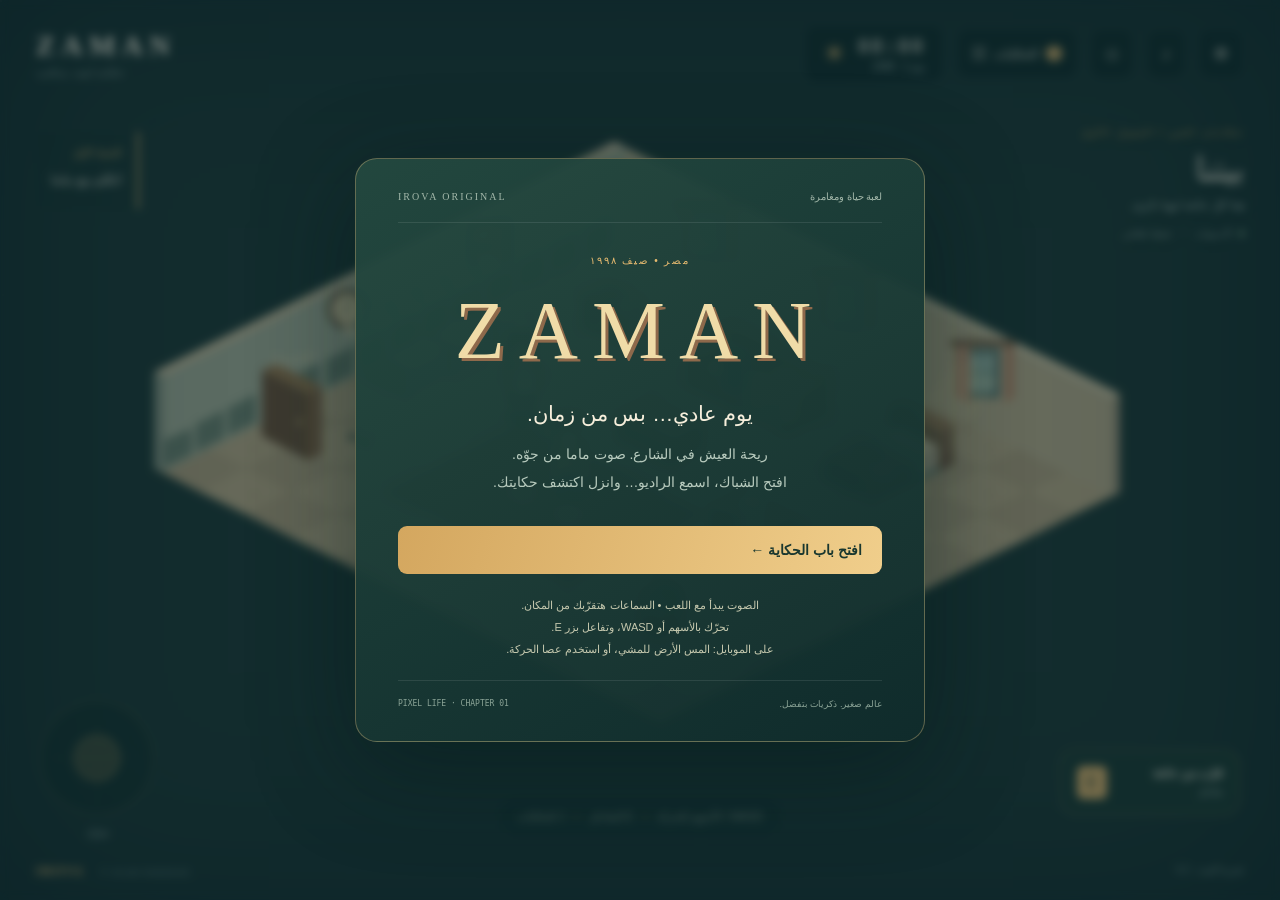
<file: index.html>
<!doctype html><html lang="ar" dir="rtl"><head><meta charset="utf-8"><meta name="viewport" content="width=device-width,initial-scale=1,viewport-fit=cover"><meta name="theme-color" content="#142c2c"><meta name="description" content="ZAMAN — حكاية صغيرة في حي مصري. لعبة من IROVA."><title>ZAMAN • حكاية لسه بتتكتب | IROVA</title><link rel="stylesheet" href="style.css?v=03"></head><body>
<canvas id="world" aria-label="عالم زمان. استخدم الأسهم أو WASD للتحرك و E للتفاعل"></canvas><div class="vignette"></div>
<header><a class="brand" href="#" aria-label="زمان">ZAMAN<span>حكاية لسه بتتكتب</span></a><div class="clock"><span id="daylight">☀</span><div><b id="time">08:00</b><small id="date">صيف ١٩٩٨</small></div></div><button id="journalBtn" class="iconbtn">☷ <span>الحكايات</span><i id="badge">1</i></button><button id="tasksBtn" class="iconbtn" aria-label="المغامرات والطريق">◇</button><button id="quickSound" class="iconbtn" aria-label="كتم الصوت">♪</button><button id="settingsBtn" class="iconbtn" aria-label="الحفظ والإعدادات">⚙</button></header>
<aside class="location"><span class="eyebrow">حكايات الحي / الفصل الأول</span><h1 id="place">بيتنا</h1><p id="subtitle">هنا كل حاجة ليها ذكرى.</p><div class="age"><span class="dot"></span><span id="age">٨ سنوات</span><span class="divider">/</span><span id="saveState">محفوظ تلقائيًا</span></div></aside>
<div class="objective" id="objective"><span>الخيط الأول</span><p id="goal">اتكلم مع ماما</p></div>
<div id="toast" role="status"></div><div class="bottomhint" id="hint">WASD / الأسهم للحركة <span>•</span> E للتفاعل <span>•</span> J للحكايات</div>
<div class="joystick" id="joystick" aria-label="عصا الحركة"><div id="knob"></div><span>تحرّك</span></div><button id="interact" class="interact"><span class="key">E</span><b id="target">استكشف الحي</b><small>تفاعل</small></button><footer>IROVA <span>© ISLAM RAMADAN</span><b>تجربة البيت · 0.3</b></footer>
<div class="overlay" id="welcome"><section class="welcome panel"><div class="intro-top">IROVA ORIGINAL <span>لعبة حياة ومغامرة</span></div><p class="eyebrow">مصر • صيف ١٩٩٨</p><h2>ZAMAN</h2><h3>يوم عادي… بس من زمان.</h3><p>ريحة العيش في الشارع. صوت ماما من جوّه.<br>افتح الشباك، اسمع الراديو… وانزل اكتشف حكايتك.</p><button id="start" class="primary">افتح باب الحكاية <span>←</span></button><div class="intro-controls">الصوت يبدأ مع اللعب • السماعات هتقرّبك من المكان.<br>تحرّك بالأسهم أو WASD، وتفاعل بزر E.<br>على الموبايل: المس الأرض للمشي، أو استخدم عصا الحركة.</div><div class="intro-foot">عالم صغير. ذكريات بتفضل. <span>PIXEL LIFE · CHAPTER 01</span></div></section></div>
<div class="overlay hidden" id="dialog"><section class="panel dialogue"><div class="eyebrow">حكاية من الحي</div><h2 id="speaker"></h2><p id="speech"></p><div id="choices"></div><button id="closeDialog" class="primary">تمام <span>↵</span></button></section></div>
<div class="overlay hidden" id="journal"><section class="panel journal"><button class="close" data-close="journal" aria-label="إغلاق">×</button><span class="eyebrow">أيام بنعيشها… وحكايات بنفتكرها</span><h2>دفتر الحكايات</h2><div class="tabs"><button id="storyTab" class="active">الحكايات</button><button id="bagTab">في جيبي</button><button id="peopleTab">الناس</button></div><div id="journalContent"></div></section></div>
<div class="overlay hidden" id="tasks"><section class="panel journal"><button class="close" data-close="tasks" aria-label="إغلاق">×</button><span class="eyebrow">كل مشوار بداية حكاية</span><h2>مغامراتك في الحي</h2><p class="task-help">اختار مغامرة عشان نمشي لأقرب باب أو شخص. افتح الأبواب بنفسك بزر التفاعل.</p><div id="taskList"></div></section></div><div class="overlay hidden" id="settings"><section class="panel settings"><button class="close" data-close="settings" aria-label="إغلاق">×</button><span class="eyebrow">خلي حكايتك معاك</span><h2>الحفظ والإعدادات</h2><p>الحفظ تلقائي على نفس المتصفح والجهاز. نزّل نسخة احتياطية عشان تنقل عالمك أو تحميه من مسح بيانات المتصفح.</p><button id="save" class="secondary">احفظ الآن</button><button id="export" class="secondary">تنزيل نسخة من عالمي</button><label class="secondary file">استرجاع عالم محفوظ<input id="import" type="file" accept=".json,application/json"></label><button id="sound" class="secondary">الصوت: شغال</button><button id="fullscreen" class="secondary">ملء الشاشة</button><p class="note">السنة = ١٢ يوم. دقيقة حقيقية = ساعتين في العالم. الوقت يتوقف أثناء الحوار وخارج التبويب. التقدم بالعمر يغيّر طول الشخصية وبعض الحوارات والحي.</p><button id="reset" class="danger">ابدأ حكاية جديدة</button></section></div>
<script src="engine.js?v=03"></script><script src="game.js?v=03"></script></body></html>
</file>
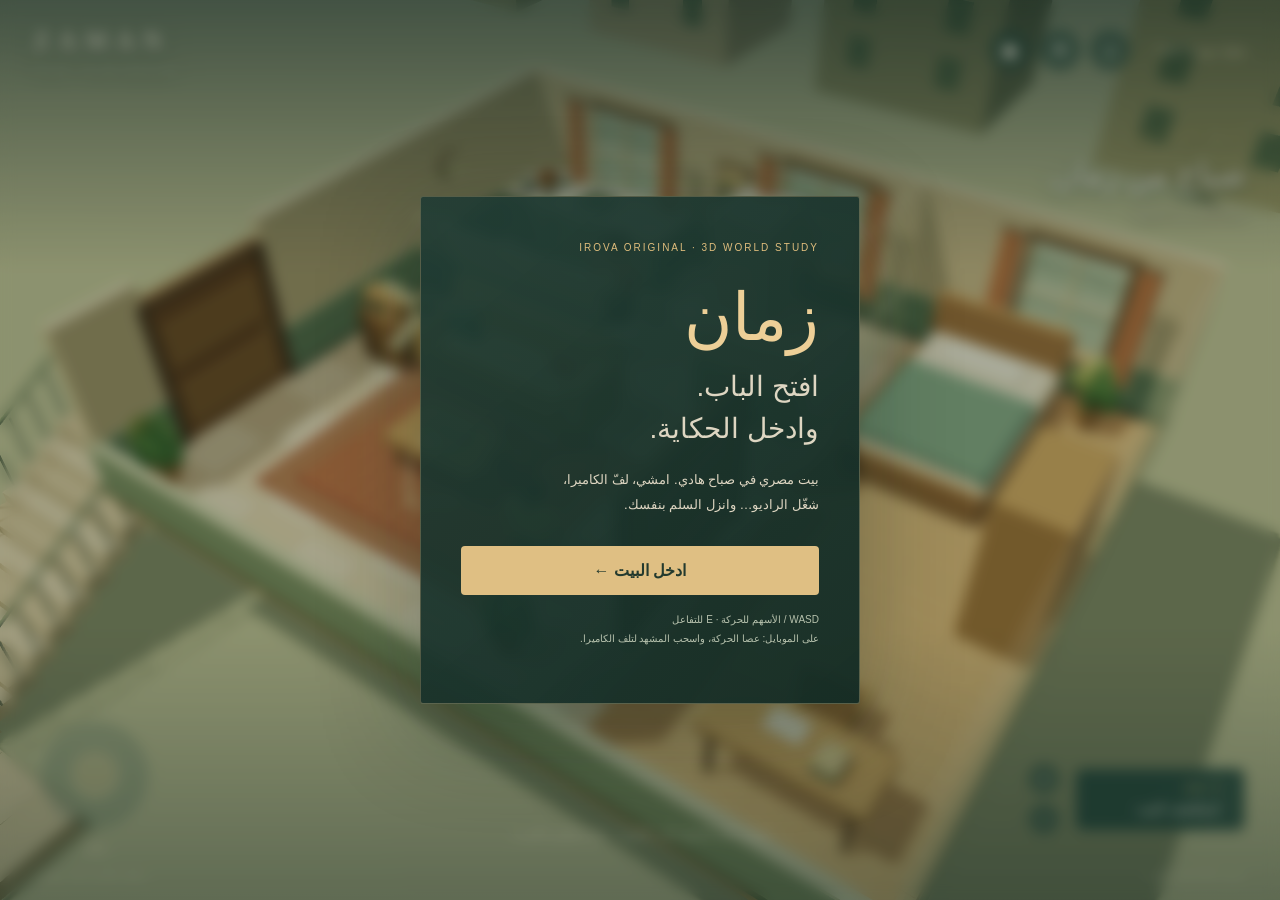
<file: 3d/index.html>
<!doctype html><html lang="ar" dir="rtl"><head><meta charset="utf-8"><meta name="viewport" content="width=device-width,initial-scale=1,viewport-fit=cover"><meta name="theme-color" content="#202e2a"><title>ZAMAN — بيتنا في 3D | IROVA</title><link rel="stylesheet" href="style.css?v=1"></head><body>
<canvas id="world" aria-label="عالم زمان ثلاثي الأبعاد"></canvas><div class="film"></div>
<header><a class="brand" href="../">ZAMAN<small>IROVA · ISLAM RAMADAN</small></a><div class="right"><span id="clock">صباح • ١٩٩٨</span><button id="sound" aria-label="تشغيل الصوت">♫</button><button id="lighting" aria-label="تغيير الليل والنهار">☀</button><button id="view" aria-label="تغيير زاوية الكاميرا">◉</button></div></header>
<aside><span class="kicker">الفصل الأول / البيت</span><h1 id="place">صباح من زمان.</h1><p id="goal">ماما بتنادي من المطبخ.</p></aside>
<div id="hint">اسحب على المشهد لتلف الكاميرا · عجلة الماوس للتقريب</div><div id="toast" role="status"></div>
<div id="stick" aria-label="عصا الحركة"><div id="knob"></div><span>تحرّك</span></div><div class="actions"><button id="interact"><small>E · تفاعل</small><span id="target">استكشف البيت</span></button><div class="zoom"><button id="zoomIn" aria-label="تقريب">＋</button><button id="zoomOut" aria-label="إبعاد">−</button></div></div>
<footer><span>تجربة 3D قابلة للعب</span><span id="saved">حفظ تلقائي على جهازك</span></footer>
<div id="welcome" class="overlay"><section class="card"><span class="kicker">IROVA ORIGINAL · 3D WORLD STUDY</span><h2>زمان</h2><p class="lead">افتح الباب.<br>وادخل الحكاية.</p><p>بيت مصري في صباح هادي. امشي، لفّ الكاميرا،<br>شغّل الراديو… وانزل السلم بنفسك.</p><button id="start" disabled>بنجهّز البيت…</button><small>WASD / الأسهم للحركة · E للتفاعل<br>على الموبايل: عصا الحركة، واسحب المشهد لتلف الكاميرا.</small><div id="loadError" role="alert"></div></section></div>
<div id="dialog" class="overlay hidden"><section class="card dialogue"><span class="kicker">حكاية في بيتنا</span><h2 id="speaker"></h2><p id="speech"></p><button id="close">تمام ←</button></section></div>
<script src="vendor/three.min.js" onerror="document.getElementById('loadError').textContent='تحميل محرك الرسومات متعذّر. اتأكد من الإنترنت وحدّث الصفحة.'"></script><script src="physics.js?v=1"></script><script src="world.js?v=1"></script><script src="compat.js?v=3"></script><script src="game.js?v=2"></script></body></html>
</file>
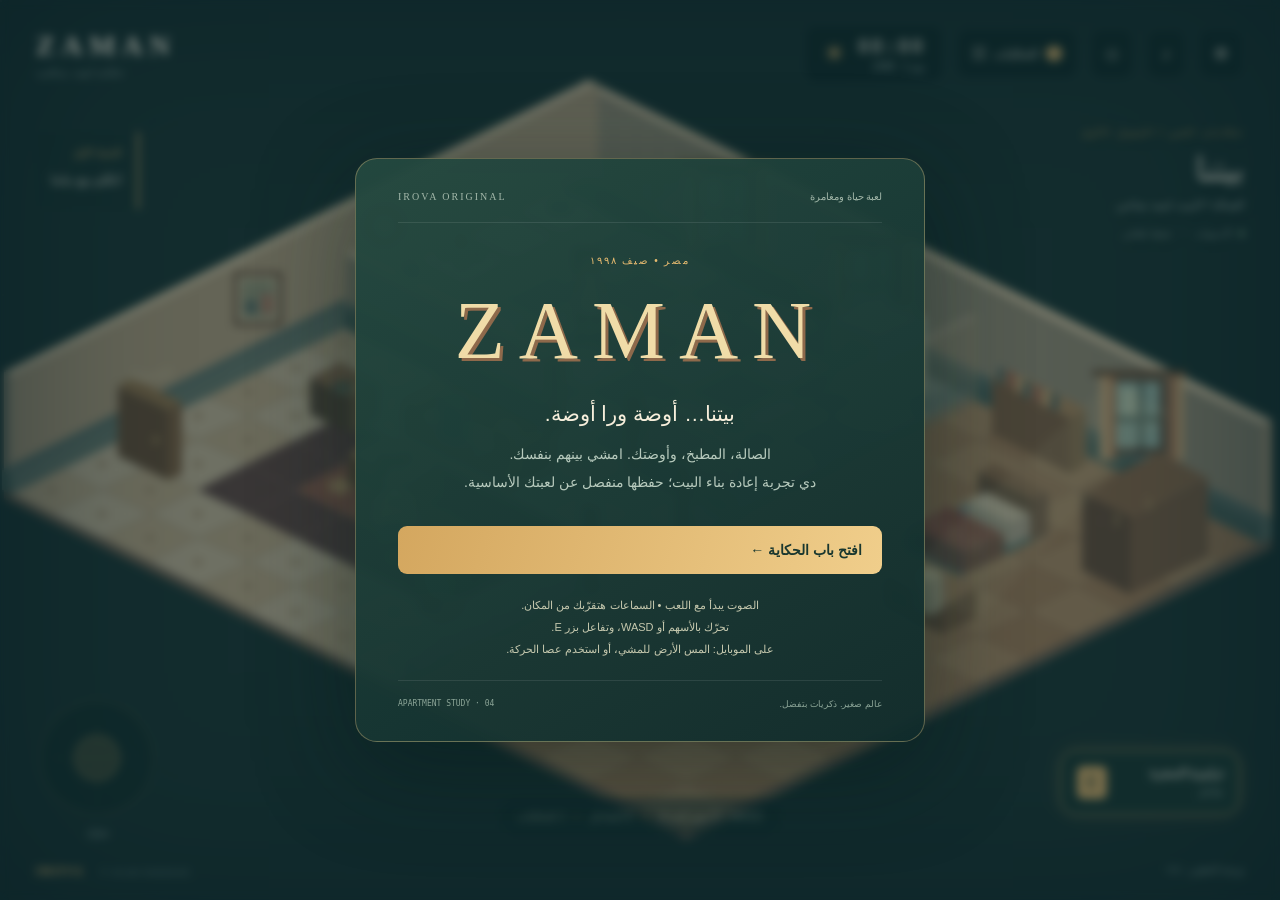
<file: lab/index.html>
<!doctype html><html lang="ar" dir="rtl"><head><meta charset="utf-8"><meta name="viewport" content="width=device-width,initial-scale=1,viewport-fit=cover"><meta name="theme-color" content="#142c2c"><meta name="description" content="ZAMAN — حكاية صغيرة في حي مصري. لعبة من IROVA."><title>ZAMAN • حكاية لسه بتتكتب | IROVA</title><link rel="stylesheet" href="style.css?v=lab04"></head><body>
<canvas id="world" aria-label="عالم زمان. استخدم الأسهم أو WASD للتحرك و E للتفاعل"></canvas><div class="vignette"></div>
<header><a class="brand" href="#" aria-label="زمان">ZAMAN<span>حكاية لسه بتتكتب</span></a><div class="clock"><span id="daylight">☀</span><div><b id="time">08:00</b><small id="date">صيف ١٩٩٨</small></div></div><button id="journalBtn" class="iconbtn">☷ <span>الحكايات</span><i id="badge">1</i></button><button id="tasksBtn" class="iconbtn" aria-label="المغامرات والطريق">◇</button><button id="quickSound" class="iconbtn" aria-label="كتم الصوت">♪</button><button id="settingsBtn" class="iconbtn" aria-label="الحفظ والإعدادات">⚙</button></header>
<aside class="location"><span class="eyebrow">حكايات الحي / الفصل الأول</span><h1 id="place">بيتنا</h1><p id="subtitle">هنا كل حاجة ليها ذكرى.</p><div class="age"><span class="dot"></span><span id="age">٨ سنوات</span><span class="divider">/</span><span id="saveState">محفوظ تلقائيًا</span></div></aside>
<div class="objective" id="objective"><span>الخيط الأول</span><p id="goal">اتكلم مع ماما</p></div>
<div id="toast" role="status"></div><div class="bottomhint" id="hint">WASD / الأسهم للحركة <span>•</span> E للتفاعل <span>•</span> J للحكايات</div>
<div class="joystick" id="joystick" aria-label="عصا الحركة"><div id="knob"></div><span>تحرّك</span></div><button id="interact" class="interact"><span class="key">E</span><b id="target">استكشف الحي</b><small>تفاعل</small></button><footer>IROVA <span>© ISLAM RAMADAN</span><b>ورشة التطوير · 0.4</b></footer>
<div class="overlay" id="welcome"><section class="welcome panel"><div class="intro-top">IROVA ORIGINAL <span>لعبة حياة ومغامرة</span></div><p class="eyebrow">مصر • صيف ١٩٩٨</p><h2>ZAMAN</h2><h3>بيتنا… أوضة ورا أوضة.</h3><p>الصالة، المطبخ، وأوضتك. امشي بينهم بنفسك.<br>دي تجربة إعادة بناء البيت؛ حفظها منفصل عن لعبتك الأساسية.</p><button id="start" class="primary">افتح باب الحكاية <span>←</span></button><div class="intro-controls">الصوت يبدأ مع اللعب • السماعات هتقرّبك من المكان.<br>تحرّك بالأسهم أو WASD، وتفاعل بزر E.<br>على الموبايل: المس الأرض للمشي، أو استخدم عصا الحركة.</div><div class="intro-foot">عالم صغير. ذكريات بتفضل. <span>APARTMENT STUDY · 04</span></div></section></div>
<div class="overlay hidden" id="dialog"><section class="panel dialogue"><div class="eyebrow">حكاية من الحي</div><h2 id="speaker"></h2><p id="speech"></p><div id="choices"></div><button id="closeDialog" class="primary">تمام <span>↵</span></button></section></div>
<div class="overlay hidden" id="journal"><section class="panel journal"><button class="close" data-close="journal" aria-label="إغلاق">×</button><span class="eyebrow">أيام بنعيشها… وحكايات بنفتكرها</span><h2>دفتر الحكايات</h2><div class="tabs"><button id="storyTab" class="active">الحكايات</button><button id="bagTab">في جيبي</button><button id="peopleTab">الناس</button></div><div id="journalContent"></div></section></div>
<div class="overlay hidden" id="tasks"><section class="panel journal"><button class="close" data-close="tasks" aria-label="إغلاق">×</button><span class="eyebrow">كل مشوار بداية حكاية</span><h2>مغامراتك في الحي</h2><p class="task-help">اختار مغامرة عشان نمشي لأقرب باب أو شخص. افتح الأبواب بنفسك بزر التفاعل.</p><div id="taskList"></div></section></div><div class="overlay hidden" id="settings"><section class="panel settings"><button class="close" data-close="settings" aria-label="إغلاق">×</button><span class="eyebrow">خلي حكايتك معاك</span><h2>الحفظ والإعدادات</h2><p>الحفظ تلقائي على نفس المتصفح والجهاز. نزّل نسخة احتياطية عشان تنقل عالمك أو تحميه من مسح بيانات المتصفح.</p><button id="save" class="secondary">احفظ الآن</button><button id="export" class="secondary">تنزيل نسخة من عالمي</button><label class="secondary file">استرجاع عالم محفوظ<input id="import" type="file" accept=".json,application/json"></label><button id="sound" class="secondary">الصوت: شغال</button><button id="fullscreen" class="secondary">ملء الشاشة</button><p class="note">السنة = ١٢ يوم. دقيقة حقيقية = ساعتين في العالم. الوقت يتوقف أثناء الحوار وخارج التبويب. التقدم بالعمر يغيّر طول الشخصية وبعض الحوارات والحي.</p><button id="reset" class="danger">ابدأ حكاية جديدة</button></section></div>
<script src="engine.js?v=lab04"></script><script src="game.js?v=lab04"></script></body></html>
</file>
<file: style.css>
:root{--ink:#f6eedb;--muted:#acbcb2;--gold:#e8bb70;--panel:#163330;--line:#ffffff18}*{box-sizing:border-box}html,body{margin:0;width:100%;height:100%;overflow:hidden;background:#102b2d;color:var(--ink);font-family:Tahoma,Arial,sans-serif}button,a,label{-webkit-tap-highlight-color:transparent}button{font:inherit;cursor:pointer;color:inherit}button:focus-visible,a:focus-visible{outline:2px solid var(--gold);outline-offset:4px}canvas{position:absolute;inset:0;width:100%;height:100%;image-rendering:pixelated;touch-action:none}.vignette{pointer-events:none;position:absolute;inset:0;box-shadow:inset 0 0 150px #071d2160}header{position:absolute;top:24px;right:36px;left:36px;display:flex;align-items:center;gap:12px;direction:ltr}.brand{color:var(--ink);text-decoration:none;font:700 28px Georgia,serif;letter-spacing:7px;flex:1}.brand span{display:block;font:10px Tahoma;letter-spacing:1px;color:var(--muted);margin-top:5px}.clock{display:flex;gap:13px;align-items:center;border:1px solid var(--line);background:#132d2bd9;border-radius:12px;padding:10px 18px;direction:ltr}.clock>span{color:var(--gold);font-size:25px}.clock b{font:19px monospace;letter-spacing:2px}.clock small{display:block;color:var(--muted);font-size:10px;margin-top:4px;direction:rtl}.iconbtn{border:1px solid var(--line);background:#132d2bd9;border-radius:12px;padding:15px;display:flex;gap:8px;align-items:center;font-size:16px}.iconbtn span{font-size:12px}.iconbtn i{background:var(--gold);color:#193531;font:10px monospace;border-radius:20px;padding:2px 5px}.location{position:absolute;right:36px;top:122px;pointer-events:none;text-shadow:0 2px 9px #082521}.eyebrow{font-size:10px;letter-spacing:2px;color:var(--gold)}h1{font-size:34px;font-weight:400;margin:9px 0} .location p{font-size:12px;color:#cad5ca;margin:0}.age{display:flex;align-items:center;gap:8px;font-size:10px;color:var(--muted);margin-top:16px}.dot{width:5px;height:5px;background:#9ec79d;border-radius:50%}.divider{opacity:.4;margin:0 2px}.objective{position:absolute;left:36px;top:132px;text-align:right;padding:0 14px;border-right:2px solid var(--gold);max-width:240px;pointer-events:none}.objective span{color:var(--gold);font-size:10px}.objective p{font-size:13px;line-height:1.8;margin:8px 0}.bottomhint{position:absolute;bottom:65px;left:50%;transform:translateX(-50%);font-size:11px;color:#cbcfbe;white-space:nowrap;background:#163330b0;padding:12px 18px;border-radius:30px;direction:rtl}.bottomhint span{color:var(--gold);margin:0 7px}.interact{position:absolute;bottom:85px;right:40px;width:180px;min-height:65px;border:1px solid #e8bb7050;background:#203e35ed;border-radius:16px;text-align:right;padding:13px 16px}.interact .key{float:left;padding:7px 10px;border-radius:6px;background:var(--gold);color:#1c3730;font:16px monospace}.interact b{font-size:12px;display:block;max-width:112px}.interact small{display:block;font-size:10px;color:var(--muted);margin-top:6px}.interact.ready{border-color:var(--gold);box-shadow:0 0 25px #e8bb7020}.joystick{position:absolute;left:40px;bottom:85px;width:114px;height:114px;border:1px solid #e8bb7040;border-radius:100%;background:#133a3355;touch-action:none}.joystick:before,.joystick:after{content:'';position:absolute;left:50%;top:10%;height:80%;width:1px;background:#e8bb7010}.joystick:after{transform:rotate(90deg)}#knob{width:46px;height:46px;border-radius:50%;background:#e8bb7030;border:1px solid #e8bb7080;position:absolute;top:33px;left:33px}.joystick span{position:absolute;width:100%;bottom:-24px;text-align:center;font-size:10px;color:var(--muted)}footer{position:absolute;bottom:21px;left:36px;right:36px;font:bold 12px Georgia;letter-spacing:2px;direction:ltr;color:#e8bb70}footer span{color:#7c9991;font:8px Arial;letter-spacing:1px;margin-left:12px}footer b{float:right;font:10px Tahoma;color:#8ea69c;letter-spacing:0}.overlay{position:absolute;inset:0;background:#051c2480;backdrop-filter:blur(5px);display:flex;align-items:center;justify-content:center;padding:22px;z-index:10}.hidden{display:none!important}.panel{background:linear-gradient(145deg,#22483e,#122d2c);border:1px solid #e8bb7038;border-radius:22px;padding:36px;box-shadow:0 25px 100px #00191670;width:100%;max-width:520px;max-height:90dvh;overflow:auto;position:relative}.welcome{max-width:570px;text-align:center;padding:32px 42px}.intro-top{display:flex;justify-content:space-between;direction:ltr;font:10px Georgia;letter-spacing:2px;color:#a3b8aa;border-bottom:1px solid var(--line);padding-bottom:20px;margin-bottom:32px}.intro-top span{font:10px Tahoma;letter-spacing:0}.welcome h2{font:76px Georgia;letter-spacing:12px;margin:18px 0;color:#f2dfb1;text-shadow:3px 3px #8e694b}.welcome h3{font-size:21px;font-weight:400;margin:24px 0 12px}.welcome p:not(.eyebrow){color:#b7cabd;line-height:2;font-size:14px}.primary{width:100%;background:var(--gold);color:#19372f;border:0;border-radius:9px;padding:16px 20px;font-weight:bold;font-size:14px;margin-top:16px;text-align:right}.primary span{float:left}.intro-controls{font-size:11px;color:#a1b8aa;line-height:2;margin:20px 0}.intro-foot{border-top:1px solid var(--line);padding-top:18px;display:flex;justify-content:space-between;font-size:9px;color:#8ba497}.intro-foot span{font:8px monospace}.dialogue h2,.journal h2,.settings h2{font-weight:400;font-size:25px}.dialogue p{line-height:2.1;color:#e0e5d6;font-size:16px}.secondary{display:block;width:100%;border:1px solid #e8bb7040;border-radius:9px;background:#ffffff05;text-align:right;padding:13px 15px;margin:10px 0;font-size:13px}.close{position:absolute;left:20px;top:15px;background:none;border:0;font-size:28px;color:#a8beb1}.journal{max-width:560px}.tabs{display:flex;gap:6px;margin:24px 0}.tabs button{flex:1;background:none;border:1px solid var(--line);padding:11px;border-radius:8px;font-size:12px}.tabs button.active{background:var(--gold);color:#17352e}.entry{border-bottom:1px solid var(--line);padding:16px 0;font-size:13px;line-height:1.9}.entry small{color:var(--gold);display:block;font-size:10px}.settings p{font-size:13px;line-height:1.9;color:#b8c9bd}.settings .note{font-size:11px}.file input{display:none}.file{cursor:pointer}.danger{border:0;background:none;color:#e3a295;padding:12px;width:100%;font-size:12px}#toast{position:absolute;top:95px;left:50%;transform:translateX(-50%);background:#e8bb70;color:#1b3b32;padding:12px 20px;border-radius:9px;font-size:12px;display:none;z-index:20;max-width:90%;text-align:center}
@media(max-width:700px){header{top:max(16px,env(safe-area-inset-top));left:18px;right:18px;gap:7px}.brand{font-size:21px;letter-spacing:4px}.brand span{font-size:8px}.clock{padding:8px 10px;gap:7px}.clock b{font-size:15px}.clock small{font-size:8px}.clock>span{font-size:18px}.iconbtn{padding:11px}.iconbtn span{display:none}.location{top:100px;right:20px}.eyebrow{font-size:8px}.location h1{font-size:26px}.location p{font-size:10px;max-width:180px}.age{font-size:8px}.objective{left:18px;top:108px;max-width:130px;padding-right:10px}.objective p{font-size:10px}.objective span{font-size:8px}.bottomhint{display:none}.joystick{bottom:95px;left:24px}.interact{right:22px;bottom:112px;width:156px;min-height:65px}.interact b{max-width:95px;font-size:11px}footer{left:20px;right:20px;bottom:22px;font-size:11px}footer span{font-size:6px}.welcome{padding:25px}.welcome h2{font-size:54px;letter-spacing:7px}.welcome h3{font-size:18px}.panel{padding:27px;max-height:86dvh}.intro-top{font-size:8px;margin-bottom:24px}.intro-foot{font-size:8px;gap:10px}.intro-foot span{font-size:7px}.dialogue p{font-size:14px}}@media(max-height:500px){.location{top:85px}.objective{top:92px}.joystick{bottom:40px;width:100px;height:100px}#knob{top:26px;left:26px}.interact{bottom:50px}.welcome h2{font-size:40px;margin:5px}.welcome h3{margin:5px}.welcome .intro-top,.welcome .intro-foot,.intro-controls{display:none}.welcome p:not(.eyebrow){font-size:12px}.bottomhint{display:none}footer{bottom:12px}.panel{max-height:94dvh}}

.task-help{font-size:12px;line-height:1.9;color:var(--muted)}.entry .secondary{margin-bottom:0} @media(max-width:380px){header{gap:4px}.brand{font-size:18px}.iconbtn{padding:9px}.clock{padding:7px}.brand span{font-size:7px}}

/* 0.3: warmer, less intrusive presentation */
.welcome{background:linear-gradient(150deg,#244940f5,#102c2cf5);border-color:#d5b87c65}.welcome h2{font-size:82px;letter-spacing:14px;color:#f0dca8}.primary{background:linear-gradient(105deg,#d4a75f,#f0ce8b)}.clock,.iconbtn{backdrop-filter:blur(10px)}.vignette{box-shadow:inset 0 0 190px #071b2280}.location h1{font-family:Georgia,Tahoma,serif}.objective{background:#102d2822;padding:10px 15px}.joystick{background:#102d2866}.bottomhint{opacity:.7}.intro-controls{color:#c5c8ae}@media(max-width:700px){header{gap:5px;left:12px;right:12px}.iconbtn{padding:10px}.brand{font-size:19px;letter-spacing:3px}.clock{padding:7px}.clock>span{display:none}.welcome h2{font-size:52px;letter-spacing:7px}}
</file>
<file: 3d/style.css>
*{box-sizing:border-box}html,body{margin:0;width:100%;height:100%;overflow:hidden;background:#273a33;color:#f5ead7;font-family:Tahoma,Arial,sans-serif}button,a{-webkit-tap-highlight-color:transparent}button{font:inherit;cursor:pointer;color:inherit}#world{position:fixed;inset:0;width:100%;height:100%;touch-action:none;display:block}.film{position:fixed;inset:0;pointer-events:none;background:linear-gradient(180deg,#0d221e90,transparent 30%,transparent 70%,#172b2560)}header{position:fixed;inset:26px 34px auto;display:flex;direction:ltr;align-items:center;justify-content:space-between;pointer-events:none}.brand{font:26px Georgia;letter-spacing:8px;color:#f6ead3;text-decoration:none;pointer-events:auto;text-shadow:0 2px 15px #10251c}.brand small{display:block;font:8px Arial;letter-spacing:2.2px;margin-top:9px;color:#c9d4bd}.right{display:flex;gap:8px;align-items:center;pointer-events:auto;direction:rtl}.right button,.zoom button{width:42px;height:42px;border:1px solid #f7e2ba33;background:#193b3190;backdrop-filter:blur(15px);border-radius:50%;font-size:20px}.right span{font-size:11px;margin-left:16px;color:#ead6b3}aside{position:fixed;top:125px;right:35px;text-shadow:0 2px 12px #162f24;pointer-events:none}.kicker{font-size:10px;letter-spacing:2px;color:#dfbd7d}h1{font-size:32px;font-weight:400;margin:12px 0}aside p{font-size:12px;color:#e5d6ba}#hint{position:fixed;bottom:60px;left:50%;transform:translateX(-50%);font-size:11px;white-space:nowrap;color:#e7ddc7b0;pointer-events:none}#stick{position:fixed;bottom:70px;left:40px;width:110px;height:110px;border:1px solid #f5dfae55;border-radius:50%;background:#173d352b;touch-action:none;display:grid;place-items:center;user-select:none}#knob{width:46px;height:46px;border:1px solid #f5dfae66;background:#e2c38644;border-radius:50%;pointer-events:none}#stick span{position:absolute;bottom:-24px;font-size:10px;color:#ddceb1}.actions{position:fixed;bottom:65px;right:35px;display:flex;align-items:center;gap:15px}#interact{min-width:170px;border-radius:8px;padding:13px 24px;border:1px solid #e3c58d66;background:#193b31d9;backdrop-filter:blur(15px);text-align:right}#interact small{display:block;font-size:9px;color:#dfbd7d;margin-bottom:7px}#interact span{font-size:13px}.zoom{display:flex;flex-direction:column;gap:8px}.zoom button{width:32px;height:32px;font-size:16px}footer{position:fixed;bottom:20px;left:35px;right:35px;display:flex;justify-content:space-between;direction:rtl;color:#e7ddc788;font-size:9px;letter-spacing:1px;pointer-events:none}.overlay{position:fixed;inset:0;display:grid;place-items:center;background:#132c2850;backdrop-filter:blur(7px);padding:20px}.hidden{display:none!important}.card{width:440px;max-width:100%;background:linear-gradient(140deg,#213d35ed,#142c25f5);border:1px solid #c9b08155;padding:40px;border-radius:3px;box-shadow:0 25px 100px #0b201a50;text-align:right}.card h2{font-size:66px;margin:24px 0 10px;font-weight:400;color:#edcf97}.card .lead{font-size:28px;line-height:1.5;margin:10px 0 18px}.card p{font-size:13px;line-height:1.9;color:#ded6c2}.card button{border:0;border-radius:4px;background:#dfbf83;color:#233a2e;width:100%;padding:15px;margin:15px 0;font-weight:bold}.card button:disabled{opacity:.5}.card small{display:block;font-size:10px;color:#b6c1ad;line-height:1.9}.dialogue h2{font-size:26px}.dialogue p{font-size:16px}#toast{position:fixed;left:50%;top:100px;transform:translateX(-50%);background:#e4c48e;color:#273d30;padding:12px 20px;border-radius:4px;font-size:12px;max-width:85%;text-align:center;display:none;pointer-events:none}#loadError{font-size:12px;color:#ffd7bd;margin-top:15px}button:focus-visible{outline:2px solid #f3d9a3;outline-offset:3px}@media(max-width:700px){header{inset:20px 18px auto}.brand{font-size:20px;letter-spacing:5px}.brand small{font-size:6px}.right{gap:5px}.right button{width:33px;height:33px;font-size:17px}.right span{display:none}aside{top:95px;right:20px}h1{font-size:25px}.kicker{font-size:8px}aside p{font-size:10px}#stick{left:23px;bottom:85px;width:96px;height:96px}.actions{right:18px;bottom:82px;gap:8px}#interact{min-width:135px;padding:11px 16px}#hint{bottom:36px;font-size:8px;max-width:90%;white-space:normal;text-align:center}footer{bottom:13px;left:20px;right:20px;font-size:7px}.card{padding:28px}.card h2{font-size:54px}#toast{top:170px}footer{padding-bottom:env(safe-area-inset-bottom)}}
</file>
<file: lab/style.css>
:root{--ink:#f6eedb;--muted:#acbcb2;--gold:#e8bb70;--panel:#163330;--line:#ffffff18}*{box-sizing:border-box}html,body{margin:0;width:100%;height:100%;overflow:hidden;background:#102b2d;color:var(--ink);font-family:Tahoma,Arial,sans-serif}button,a,label{-webkit-tap-highlight-color:transparent}button{font:inherit;cursor:pointer;color:inherit}button:focus-visible,a:focus-visible{outline:2px solid var(--gold);outline-offset:4px}canvas{position:absolute;inset:0;width:100%;height:100%;image-rendering:pixelated;touch-action:none}.vignette{pointer-events:none;position:absolute;inset:0;box-shadow:inset 0 0 150px #071d2160}header{position:absolute;top:24px;right:36px;left:36px;display:flex;align-items:center;gap:12px;direction:ltr}.brand{color:var(--ink);text-decoration:none;font:700 28px Georgia,serif;letter-spacing:7px;flex:1}.brand span{display:block;font:10px Tahoma;letter-spacing:1px;color:var(--muted);margin-top:5px}.clock{display:flex;gap:13px;align-items:center;border:1px solid var(--line);background:#132d2bd9;border-radius:12px;padding:10px 18px;direction:ltr}.clock>span{color:var(--gold);font-size:25px}.clock b{font:19px monospace;letter-spacing:2px}.clock small{display:block;color:var(--muted);font-size:10px;margin-top:4px;direction:rtl}.iconbtn{border:1px solid var(--line);background:#132d2bd9;border-radius:12px;padding:15px;display:flex;gap:8px;align-items:center;font-size:16px}.iconbtn span{font-size:12px}.iconbtn i{background:var(--gold);color:#193531;font:10px monospace;border-radius:20px;padding:2px 5px}.location{position:absolute;right:36px;top:122px;pointer-events:none;text-shadow:0 2px 9px #082521}.eyebrow{font-size:10px;letter-spacing:2px;color:var(--gold)}h1{font-size:34px;font-weight:400;margin:9px 0} .location p{font-size:12px;color:#cad5ca;margin:0}.age{display:flex;align-items:center;gap:8px;font-size:10px;color:var(--muted);margin-top:16px}.dot{width:5px;height:5px;background:#9ec79d;border-radius:50%}.divider{opacity:.4;margin:0 2px}.objective{position:absolute;left:36px;top:132px;text-align:right;padding:0 14px;border-right:2px solid var(--gold);max-width:240px;pointer-events:none}.objective span{color:var(--gold);font-size:10px}.objective p{font-size:13px;line-height:1.8;margin:8px 0}.bottomhint{position:absolute;bottom:65px;left:50%;transform:translateX(-50%);font-size:11px;color:#cbcfbe;white-space:nowrap;background:#163330b0;padding:12px 18px;border-radius:30px;direction:rtl}.bottomhint span{color:var(--gold);margin:0 7px}.interact{position:absolute;bottom:85px;right:40px;width:180px;min-height:65px;border:1px solid #e8bb7050;background:#203e35ed;border-radius:16px;text-align:right;padding:13px 16px}.interact .key{float:left;padding:7px 10px;border-radius:6px;background:var(--gold);color:#1c3730;font:16px monospace}.interact b{font-size:12px;display:block;max-width:112px}.interact small{display:block;font-size:10px;color:var(--muted);margin-top:6px}.interact.ready{border-color:var(--gold);box-shadow:0 0 25px #e8bb7020}.joystick{position:absolute;left:40px;bottom:85px;width:114px;height:114px;border:1px solid #e8bb7040;border-radius:100%;background:#133a3355;touch-action:none}.joystick:before,.joystick:after{content:'';position:absolute;left:50%;top:10%;height:80%;width:1px;background:#e8bb7010}.joystick:after{transform:rotate(90deg)}#knob{width:46px;height:46px;border-radius:50%;background:#e8bb7030;border:1px solid #e8bb7080;position:absolute;top:33px;left:33px}.joystick span{position:absolute;width:100%;bottom:-24px;text-align:center;font-size:10px;color:var(--muted)}footer{position:absolute;bottom:21px;left:36px;right:36px;font:bold 12px Georgia;letter-spacing:2px;direction:ltr;color:#e8bb70}footer span{color:#7c9991;font:8px Arial;letter-spacing:1px;margin-left:12px}footer b{float:right;font:10px Tahoma;color:#8ea69c;letter-spacing:0}.overlay{position:absolute;inset:0;background:#051c2480;backdrop-filter:blur(5px);display:flex;align-items:center;justify-content:center;padding:22px;z-index:10}.hidden{display:none!important}.panel{background:linear-gradient(145deg,#22483e,#122d2c);border:1px solid #e8bb7038;border-radius:22px;padding:36px;box-shadow:0 25px 100px #00191670;width:100%;max-width:520px;max-height:90dvh;overflow:auto;position:relative}.welcome{max-width:570px;text-align:center;padding:32px 42px}.intro-top{display:flex;justify-content:space-between;direction:ltr;font:10px Georgia;letter-spacing:2px;color:#a3b8aa;border-bottom:1px solid var(--line);padding-bottom:20px;margin-bottom:32px}.intro-top span{font:10px Tahoma;letter-spacing:0}.welcome h2{font:76px Georgia;letter-spacing:12px;margin:18px 0;color:#f2dfb1;text-shadow:3px 3px #8e694b}.welcome h3{font-size:21px;font-weight:400;margin:24px 0 12px}.welcome p:not(.eyebrow){color:#b7cabd;line-height:2;font-size:14px}.primary{width:100%;background:var(--gold);color:#19372f;border:0;border-radius:9px;padding:16px 20px;font-weight:bold;font-size:14px;margin-top:16px;text-align:right}.primary span{float:left}.intro-controls{font-size:11px;color:#a1b8aa;line-height:2;margin:20px 0}.intro-foot{border-top:1px solid var(--line);padding-top:18px;display:flex;justify-content:space-between;font-size:9px;color:#8ba497}.intro-foot span{font:8px monospace}.dialogue h2,.journal h2,.settings h2{font-weight:400;font-size:25px}.dialogue p{line-height:2.1;color:#e0e5d6;font-size:16px}.secondary{display:block;width:100%;border:1px solid #e8bb7040;border-radius:9px;background:#ffffff05;text-align:right;padding:13px 15px;margin:10px 0;font-size:13px}.close{position:absolute;left:20px;top:15px;background:none;border:0;font-size:28px;color:#a8beb1}.journal{max-width:560px}.tabs{display:flex;gap:6px;margin:24px 0}.tabs button{flex:1;background:none;border:1px solid var(--line);padding:11px;border-radius:8px;font-size:12px}.tabs button.active{background:var(--gold);color:#17352e}.entry{border-bottom:1px solid var(--line);padding:16px 0;font-size:13px;line-height:1.9}.entry small{color:var(--gold);display:block;font-size:10px}.settings p{font-size:13px;line-height:1.9;color:#b8c9bd}.settings .note{font-size:11px}.file input{display:none}.file{cursor:pointer}.danger{border:0;background:none;color:#e3a295;padding:12px;width:100%;font-size:12px}#toast{position:absolute;top:95px;left:50%;transform:translateX(-50%);background:#e8bb70;color:#1b3b32;padding:12px 20px;border-radius:9px;font-size:12px;display:none;z-index:20;max-width:90%;text-align:center}
@media(max-width:700px){header{top:max(16px,env(safe-area-inset-top));left:18px;right:18px;gap:7px}.brand{font-size:21px;letter-spacing:4px}.brand span{font-size:8px}.clock{padding:8px 10px;gap:7px}.clock b{font-size:15px}.clock small{font-size:8px}.clock>span{font-size:18px}.iconbtn{padding:11px}.iconbtn span{display:none}.location{top:100px;right:20px}.eyebrow{font-size:8px}.location h1{font-size:26px}.location p{font-size:10px;max-width:180px}.age{font-size:8px}.objective{left:18px;top:108px;max-width:130px;padding-right:10px}.objective p{font-size:10px}.objective span{font-size:8px}.bottomhint{display:none}.joystick{bottom:95px;left:24px}.interact{right:22px;bottom:112px;width:156px;min-height:65px}.interact b{max-width:95px;font-size:11px}footer{left:20px;right:20px;bottom:22px;font-size:11px}footer span{font-size:6px}.welcome{padding:25px}.welcome h2{font-size:54px;letter-spacing:7px}.welcome h3{font-size:18px}.panel{padding:27px;max-height:86dvh}.intro-top{font-size:8px;margin-bottom:24px}.intro-foot{font-size:8px;gap:10px}.intro-foot span{font-size:7px}.dialogue p{font-size:14px}}@media(max-height:500px){.location{top:85px}.objective{top:92px}.joystick{bottom:40px;width:100px;height:100px}#knob{top:26px;left:26px}.interact{bottom:50px}.welcome h2{font-size:40px;margin:5px}.welcome h3{margin:5px}.welcome .intro-top,.welcome .intro-foot,.intro-controls{display:none}.welcome p:not(.eyebrow){font-size:12px}.bottomhint{display:none}footer{bottom:12px}.panel{max-height:94dvh}}

.task-help{font-size:12px;line-height:1.9;color:var(--muted)}.entry .secondary{margin-bottom:0} @media(max-width:380px){header{gap:4px}.brand{font-size:18px}.iconbtn{padding:9px}.clock{padding:7px}.brand span{font-size:7px}}

/* 0.3: warmer, less intrusive presentation */
.welcome{background:linear-gradient(150deg,#244940f5,#102c2cf5);border-color:#d5b87c65}.welcome h2{font-size:82px;letter-spacing:14px;color:#f0dca8}.primary{background:linear-gradient(105deg,#d4a75f,#f0ce8b)}.clock,.iconbtn{backdrop-filter:blur(10px)}.vignette{box-shadow:inset 0 0 190px #071b2280}.location h1{font-family:Georgia,Tahoma,serif}.objective{background:#102d2822;padding:10px 15px}.joystick{background:#102d2866}.bottomhint{opacity:.7}.intro-controls{color:#c5c8ae}@media(max-width:700px){header{gap:5px;left:12px;right:12px}.iconbtn{padding:10px}.brand{font-size:19px;letter-spacing:3px}.clock{padding:7px}.clock>span{display:none}.welcome h2{font-size:52px;letter-spacing:7px}}
</file>
